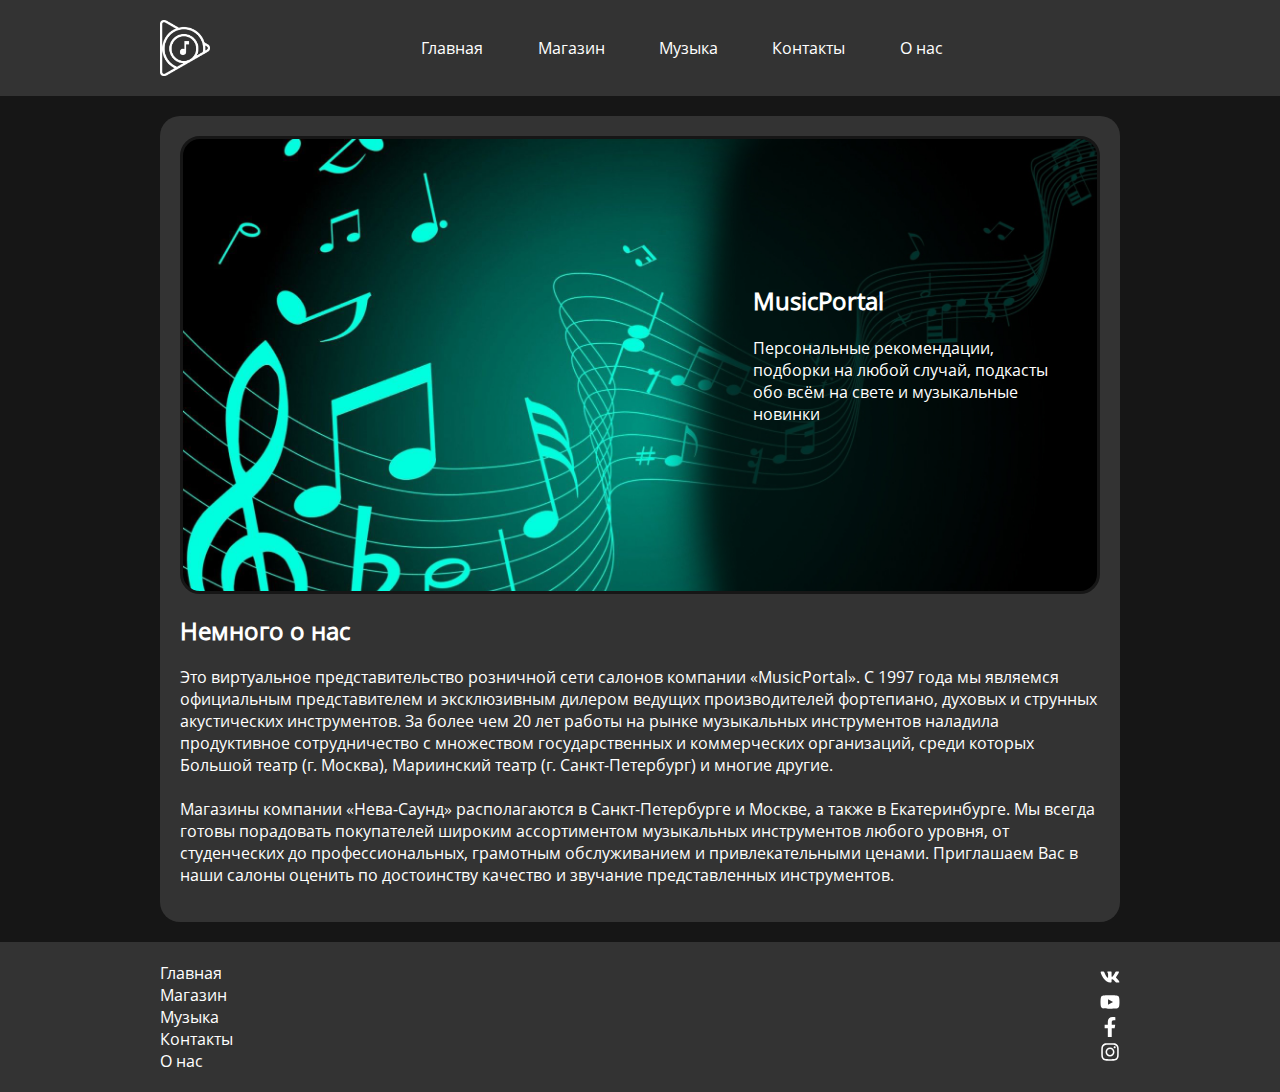
<file: about.html>
<!DOCTYPE html>
<html lang="ru">
<head>
    <meta charset="UTF-8">
    <meta http-equiv="X-UA-Compatible" content="IE=edge">
    <meta name="viewport" content="width=device-width, initial-scale=1.0">
    <title>MusicPortal</title>
    <link rel="stylesheet" href="css/style.css">
</head>
<body>
    <header class="header -back">
        <div class="fix-conteiner -flex">
            <img class="header__img -logo" src="img/258-2589211_google-play-music-icon-icon-musik-png.png" alt="">
            <nav class="header__nav -nav">
                <a class="nav__a -link" href="index.html">Главная</a>
                <a class="nav__a -link" href="shop.html">Магазин</a>
                <a class="nav__a -link" href="music.html">Музыка</a>
                <a class="nav__a -link" href="contact.html">Контакты</a>
                <a class="nav__a -link" href="about.html">О нас</a>
            </nav>
        </div>
    </header>
    <div class="fix-conteiner">
        <main class="main -back -margin -border">
            <section class="main__section-greeting -background">
                <article class="section-greeting__article">
                    <h2 class="article__h2">MusicPortal</h2>
                    <p class="article__p">Персональные рекомендации, подборки на любой случай, подкасты обо всём на свете и музыкальные новинки </p>
                </article>
            </section>
            <section class="main__section-about">
                <article class="section-about__article">
                    <h2 class="section-about__h2">Немного о нас</h2>
                    <p class="article__p"> Это виртуальное представительство розничной сети салонов компании «MusicPortal». С 1997 года мы являемся официальным представителем и эксклюзивным дилером ведущих производителей фортепиано, духовых и струнных акустических инструментов. За более чем 20 лет работы на рынке музыкальных инструментов наладила продуктивное сотрудничество с множеством государственных и коммерческих организаций, среди которых Большой театр (г. Москва), Мариинский театр (г. Санкт-Петербург) и многие другие.
                    <br><br>    Магазины компании «Нева-Саунд» располагаются в Санкт-Петербурге и Москве, а также в Екатеринбурге. Мы всегда готовы порадовать покупателей широким ассортиментом музыкальных инструментов любого уровня, от студенческих до профессиональных, грамотным обслуживанием и привлекательными ценами. Приглашаем Вас в наши салоны оценить по достоинству качество и звучание представленных инструментов.
                    </p>
                </article>
            </section>
        </div>
    </main>
    <footer class="footer -back">
        <div class="fix-conteiner -flex">
            <nav class="footer__nav -column">
                <a class="nav__a -link" href="index.html">Главная</a>
                <a class="nav__a -link" href="shop.html">Магазин</a>
                <a class="nav__a -link" href="music.html">Музыка</a>
                <a class="nav__a -link" href="contact.html">Контакты</a>
                <a class="nav__a -link" href="about.html">О нас</a>
            </nav>
            <div class="conteiner -column">
                <a class="footer__a" href="https://vk.com/"><img class="a__img -ilink" src="img/vk.svg" alt=""></a>
                <a class="footer__a" href="https://youtube.com/"><img class="a__img -ilink" src="img/youtube.svg" alt=""></a>
                <a class="footer__a" href="https://facebook.com"><img class="a__img -ilink" src="img/fb.svg" alt=""></a>
                <a class="footer__a" href="https://www.instagram.com/"><img class="a__img -ilink" src="img/insta.svg" alt=""></a>
            </div>
        </div>
    </footer>
</body>
</html>
</file>
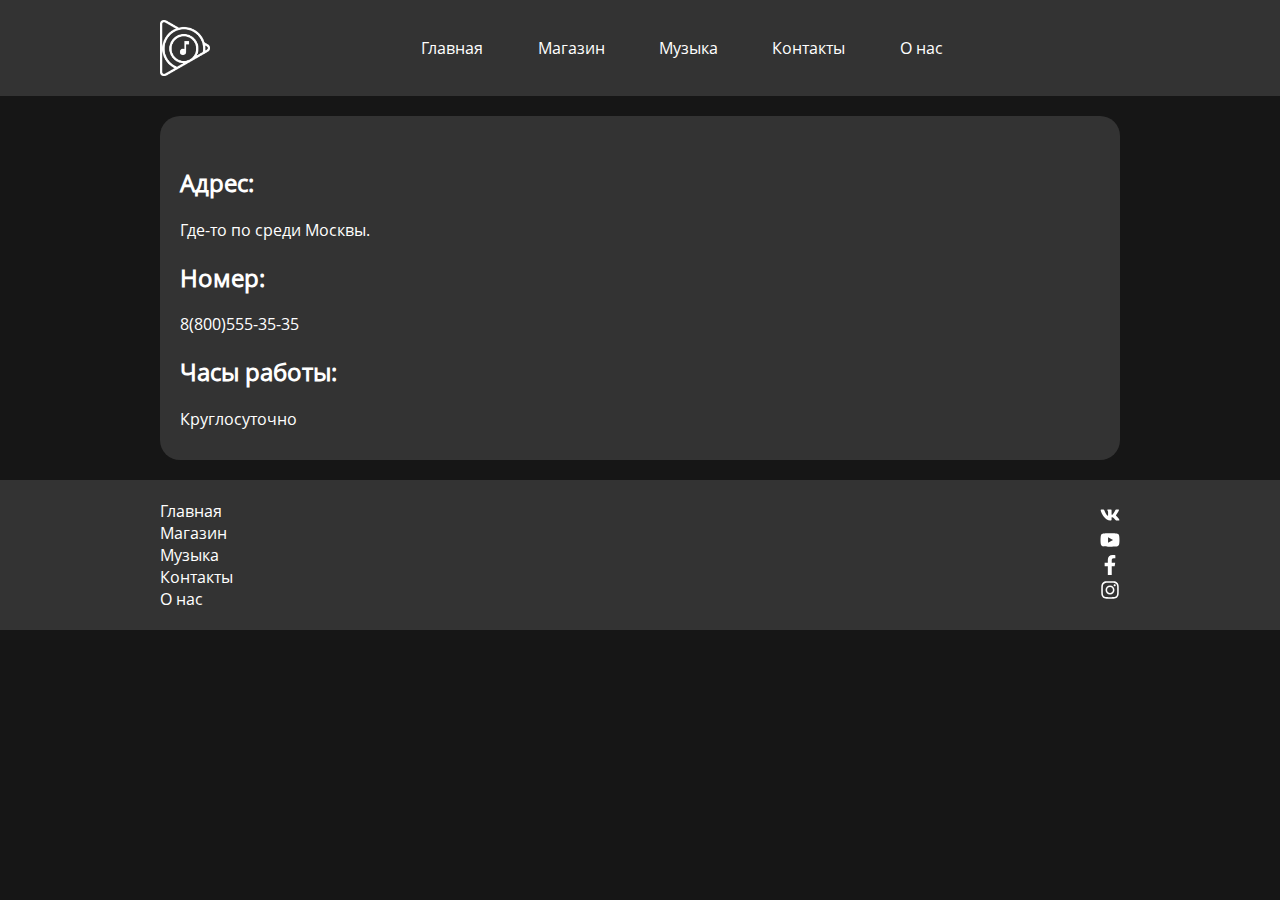
<file: contact.html>
<!DOCTYPE html>
<html lang="ru">
<head>
    <meta charset="UTF-8">
    <meta http-equiv="X-UA-Compatible" content="IE=edge">
    <meta name="viewport" content="width=device-width, initial-scale=1.0">
    <title>Photo</title>
    <link rel="stylesheet" href="css/style.css">
    <link rel="stylesheet" href="css/style_contact.css">
</head>
<body>
    <header class="header -back">
        <div class="fix-conteiner -flex">
            <img class="header__img -logo" src="img/258-2589211_google-play-music-icon-icon-musik-png.png" alt="">
            <nav class="header__nav -nav">
                <a class="nav__a -link" href="index.html">Главная</a>
                <a class="nav__a -link" href="shop.html">Магазин</a>
                <a class="nav__a -link" href="music.html">Музыка</a>
                <a class="nav__a -link" href="contact.html">Контакты</a>
                <a class="nav__a -link" href="about.html">О нас</a>
            </nav>
        </div>
    </header>
    <div class="fix-conteiner">
        <main class="main -margin -back -border">
            <section class="section-info -flex">
                <article class="section-info__article -padding">
                    <ul class="article__ul -ul">
                        <li class="ul__li -li"><h2 class="li__h2">Адрес:</h2></li>
                        <li class="ul__li -li">Где-то по среди Москвы.</li>
                        <li class="ul__li -li"><h2 class="li__h2">Номер:</h2></li>
                        <li class="ul__li -li"><a href="tel:88005553535" class="li__a -link">8(800)555-35-35</a>
                        <li class="ul__li -li"><h2 class="li__h2">Часы работы:</h2></li>
                        <li class="ul__li -li">Круглосуточно</li>
                    </ul>
                </article>
                <article class="section-info__article-map -map">
                    <script  type="text/javascript" charset="utf-8" async src="https://api-maps.yandex.ru/services/constructor/1.0/js/?um=constructor%3Ad370f7457d217bded85246be035b9fd9e1b7721732eec8b699151866eef86d6b&amp;width=640&amp;height=480&amp;lang=ru_RU&amp;scroll=true"></script>
                </article>
            </section>
        </main>
    </div>
    <footer class="footer -back">
        <div class="fix-conteiner -flex">
            <nav class="footer__nav -column">
                <a class="nav__a -link" href="index.html">Главная</a>
                <a class="nav__a -link" href="shop.html">Магазин</a>
                <a class="nav__a -link" href="music.html">Музыка</a>
                <a class="nav__a -link" href="contact.html">Контакты</a>
                <a class="nav__a -link" href="about.html">О нас</a>
            </nav>
            <div class="conteiner -column">
                <a class="footer__a" href="https://vk.com/"><img class="a__img -ilink" src="img/vk.svg" alt=""></a>
                <a class="footer__a" href="https://youtube.com/"><img class="a__img -ilink" src="img/youtube.svg" alt=""></a>
                <a class="footer__a" href="https://facebook.com"><img class="a__img -ilink" src="img/fb.svg" alt=""></a>
                <a class="footer__a" href="https://www.instagram.com/"><img class="a__img -ilink" src="img/insta.svg" alt=""></a>
            </div>
        </div>
    </footer>
</body>
</html>
</file>
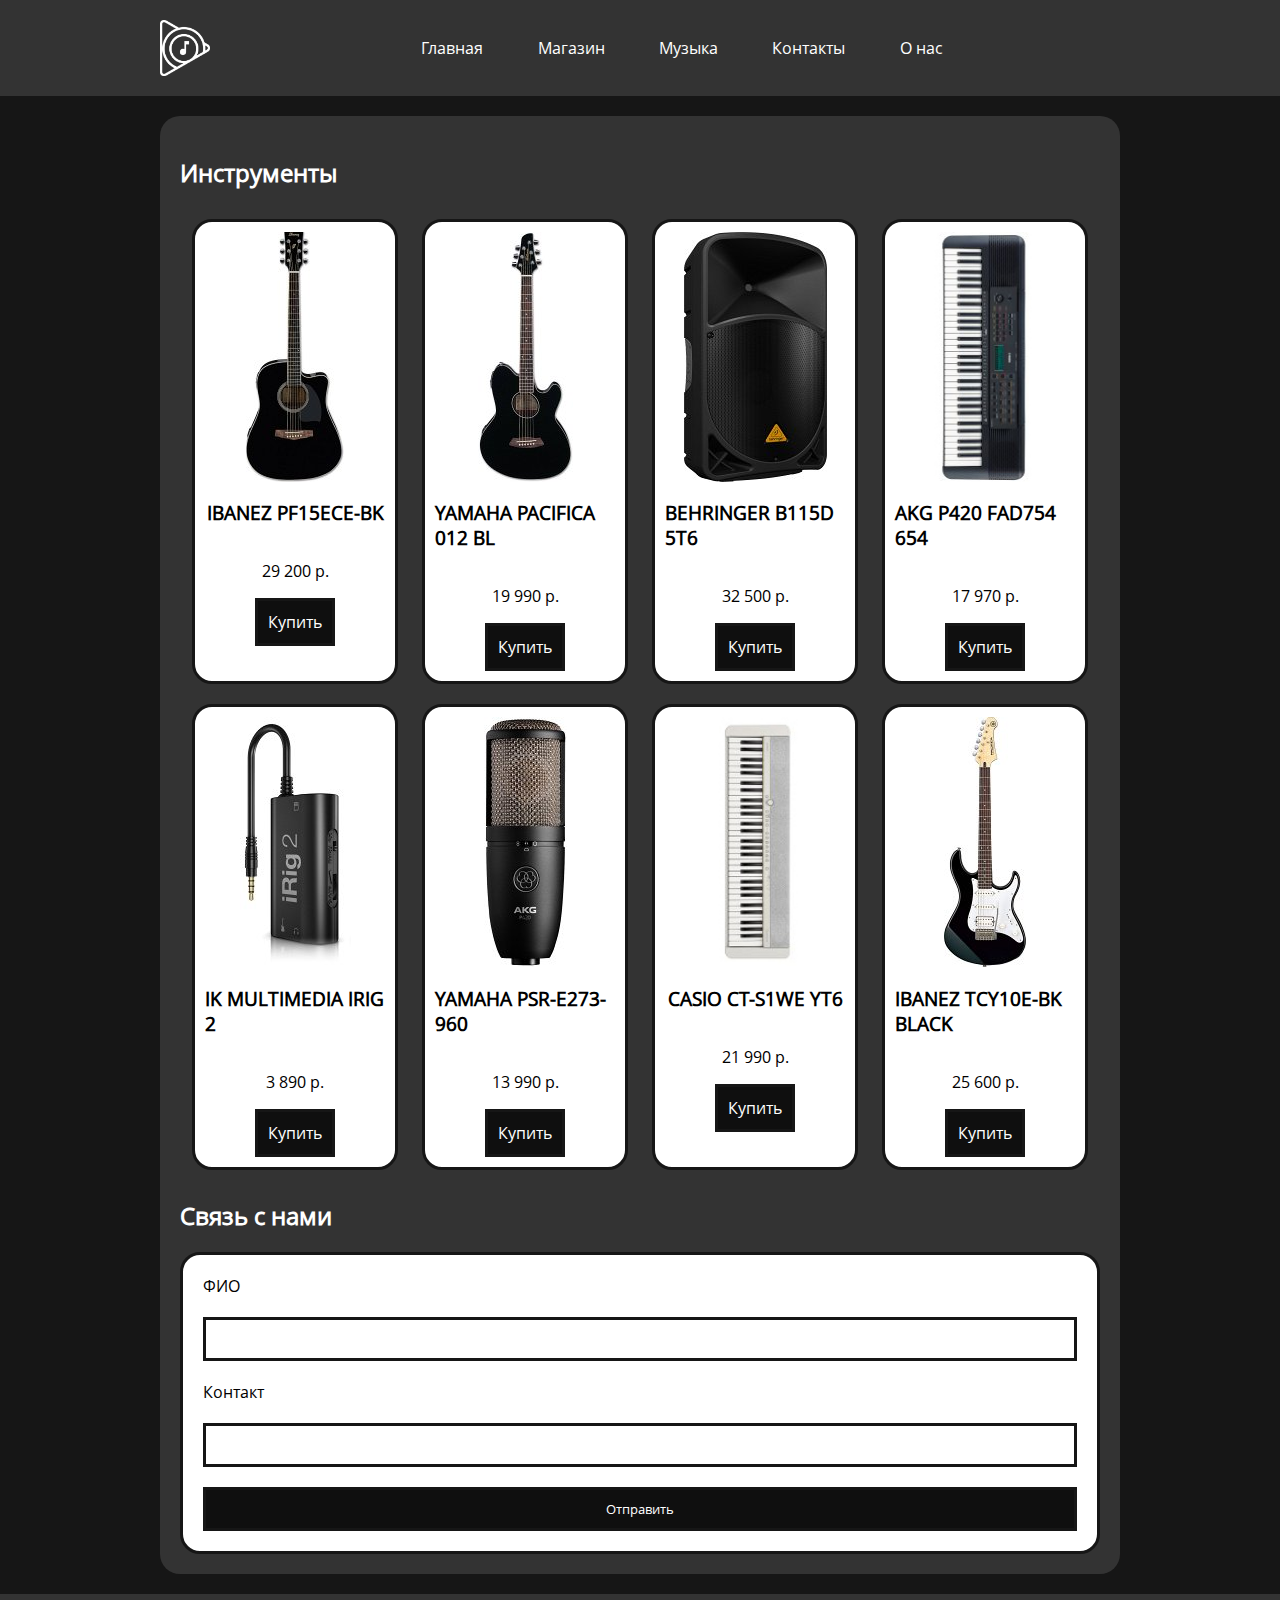
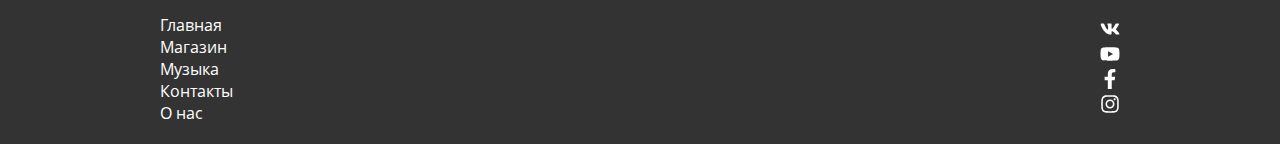
<file: shop.html>
<!DOCTYPE html>
<html lang="ru">
<head>
    <meta charset="UTF-8">
    <meta http-equiv="X-UA-Compatible" content="IE=edge">
    <meta name="viewport" content="width=device-width, initial-scale=1.0">
    <title>MusicPortal</title>
    <link rel="stylesheet" href="css/style.css">
    <script src="js/jquery-3.5.1.min.js"></script>
    <script src="js/script_send.js"></script>
</head>
<body>
    <div class="dialog-conteiner">
        <dialog class="dialog-ask -back-d">
            <p class="dialog-ask__p">Мы обязательно с вами свяжемся</p>
            <button class="dialog-ask__button -button">Ок</button>
        </dialog>
    </div>
    <header class="header -back">
        <div class="fix-conteiner -flex">
            <img class="header__img -logo" src="img/258-2589211_google-play-music-icon-icon-musik-png.png" alt="">
            <nav class="header__nav -nav">
                <a class="nav__a -link" href="index.html">Главная</a>
                <a class="nav__a -link" href="shop.html">Магазин</a>
                <a class="nav__a -link" href="music.html">Музыка</a>
                <a class="nav__a -link" href="contact.html">Контакты</a>
                <a class="nav__a -link" href="about.html">О нас</a>
            </nav>
        </div>
    </header>
    <div class="fix-conteiner">
        <main class="main -back -margin -border">
            <h2 class="main__h2">Инструменты</h2>
            <section class="main__section -wrap">
                <article class="section__article -cont">
                    <img class="article__img -img" src="img/7g8noabalbwgck4gsk8cg8s8g.jpg" alt="">
                    <h3 class="article__h3">IBANEZ PF15ECE-BK</h3>
                    <p class="article__p">29 200 р.</p>
                    <a href="#form" class="article__a -button">Купить</a>
                </article>
                <article class="section__article -cont">
                    <img class="article__img -img" src="img/ap57h336o6gokwc4gc08ccgws.jpg" alt="">
                    <h3 class="article__h3">YAMAHA PACIFICA 012 BL</h3>
                    <p class="article__p">19 990 р.</p>
                    <a href="#form" class="article__a -button">Купить</a>
                </article>
                <article class="section__article -cont">
                    <img class="article__img -img" src="img/94tdt6fbp3c4so8g4k8kkokwg.jpg" alt="">
                    <h3 class="article__h3">BEHRINGER B115D 5T6</h3>
                    <p class="article__p">32 500 р.</p>
                    <a href="#form" class="article__a -button">Купить</a>
                </article>
                <article class="section__article -cont">
                    <img class="article__img -img" src="img/77ehnc546nksk4scsg4ow8wsc.jpg" alt="">
                    <h3 class="article__h3">AKG P420 FAD754 654</h3>
                    <p class="article__p">17 970 р.</p>
                    <a href="#form" class="article__a -button">Купить</a>
                </article>
                <article class="section__article -cont">
                    <img class="article__img -img" src="img/dio83x8f4hs04ww48ss4o0c88.jpg" alt="">
                    <h3 class="article__h3">IK MULTIMEDIA IRIG 2</h3>
                    <p class="article__p">3 890 р.</p>
                    <a href="#form" class="article__a -button">Купить</a>
                </article>
                <article class="section__article -cont">
                    <img class="article__img -img" src="img/d20ye8ncfx4ccso4gcsw4kws4.jpg" alt="">
                    <h3 class="article__h3">YAMAHA PSR-E273-960</h3>
                    <p class="article__p">13 990 р.</p>
                    <a href="#form" class="article__a -button">Купить</a>
                </article>
                <article class="section__article -cont">
                    <img class="article__img -img" src="img/cj6fz5uym0gswsws0k4g4s080.jpg" alt="">
                    <h3 class="article__h3">CASIO CT-S1WE YT6</h3>
                    <p class="article__p">21 990 р.</p>
                    <a href="#form" class="article__a -button">Купить</a>
                </article>
                <article class="section__article -cont">
                    <img class="article__img -img" src="img/ej9udp6rmbs40s4k4wo4ss00k.jpg" alt="">
                    <h3 class="article__h3">IBANEZ TCY10E-BK BLACK</h3>
                    <p class="article__p">25 600 р.</p>
                    <a href="#form" class="article__a -button">Купить</a>
                </article>
            </section>
            <h2 class="main__h2">Связь с нами</h2>
            <form class="main__form -column" id="form">
                <label class="form__label" for="">ФИО</label>
                <input class="form__input -input -margin" name="name" type="text">
                <label class="form__label" for="">Контакт</label>
                <input class="form__input -input -margin" name="number" type="text">
                <button class="form__button -button">Отправить</button>
            </form>
        </div>
    </main>
    <footer class="footer -back">
        <div class="fix-conteiner -flex">
            <nav class="footer__nav -column">
                <a class="nav__a -link" href="index.html">Главная</a>
                <a class="nav__a -link" href="shop.html">Магазин</a>
                <a class="nav__a -link" href="music.html">Музыка</a>
                <a class="nav__a -link" href="contact.html">Контакты</a>
                <a class="nav__a -link" href="about.html">О нас</a>
            </nav>
            <div class="conteiner -column">
                <a class="footer__a" href="https://vk.com/"><img class="a__img -ilink" src="img/vk.svg" alt=""></a>
                <a class="footer__a" href="https://youtube.com/"><img class="a__img -ilink" src="img/youtube.svg" alt=""></a>
                <a class="footer__a" href="https://facebook.com"><img class="a__img -ilink" src="img/fb.svg" alt=""></a>
                <a class="footer__a" href="https://www.instagram.com/"><img class="a__img -ilink" src="img/insta.svg" alt=""></a>
            </div>
        </div>
    </footer>
</body>
</html>
</file>
<file: css/style.css>
@font-face {
    font-family: 'sans';
    src: url(../font/open-sans_[allfont.ru].ttf);
}
body{
    margin: 0;
    background: rgb(22, 22, 22);
    color: white;
    font-family: 'sans';
}
.fix-conteiner{
    width: 960px;
    margin: auto;
}
.-back{
    background: rgb(51, 51, 51);
    padding: 20px;
}
.-flex{
    display: flex;
    justify-content: space-between;
    align-items: center;
}
.-logo{
    width: 50px;
}
.-margin{
    margin: 20px 0;
}
.-nav{
    width: 60%;
    display: flex;
    justify-content: space-around;
    margin-right: 150px;
}
.-link{
    text-decoration: none;
    color: white;
}
.-border{
    border-radius: 20px;
}
.-background{
    background: url(../img/0a09ca980a21a931de36407acf4f1cb8.jpeg);
    background-size: 920px;
    padding: 125px 30px 150px 570px;
    border-radius: 20px;
    border:3px solid rgb(22, 22, 22);
}
.-wrap{
    display: flex;
    justify-content: space-around;
    flex-wrap: wrap;
}
.-cont{
    width: 180px;
    display: flex;
    flex-direction: column;
    align-items: center;
    background: white;
    padding: 10px;
    color: black;
    margin: 10px 0;
    border: 3px solid rgb(22, 22, 22);
    border-radius: 20px;
}
.-img{
    height: 250px;
}
.-button{
    background: rgb(15, 15, 15);
    border: 3px solid rgb(22, 22, 22);
    padding: 10px;
    text-decoration: none;
    color: white;
    font-family: 'sans';
}
.-width{
    width: 100%;
}
.-cont-2{
    padding: 10px;
    color: black;
    margin: 10px 0;
    border: 3px solid rgb(22, 22, 22);
    border-radius: 20px;
    background: white;
}
.-column{
    display: flex;
    flex-direction: column;
}
form{
    background: white;
    border: 3px solid rgb(22, 22, 22);
    border-radius: 20px;
    padding: 20px;
    color: black;
}
.-input{
    padding: 10px;
    border: 3px solid rgb(22, 22, 22);
    font-family: 'sans';
}
.-ilink{
    width: 20px;
    height: 20px;
}
.dialog-conteiner{
    background-color: rgba(252, 252, 252, 0.308);
    display: none;
    position: fixed;
    z-index: 90;
    width: 100%;
    height: 100%;
}
.dialog-ask{
    display: flex;
    flex-direction: column;
    align-items: center;
    border: none;
    margin: 300px auto;
    border: 2px solid black;
}
</file>
<file: css/style_contact.css>
.-ul{
    margin: 0;
    padding: 10px 0;
}
.-li{
    list-style: none; 
}
</file>
